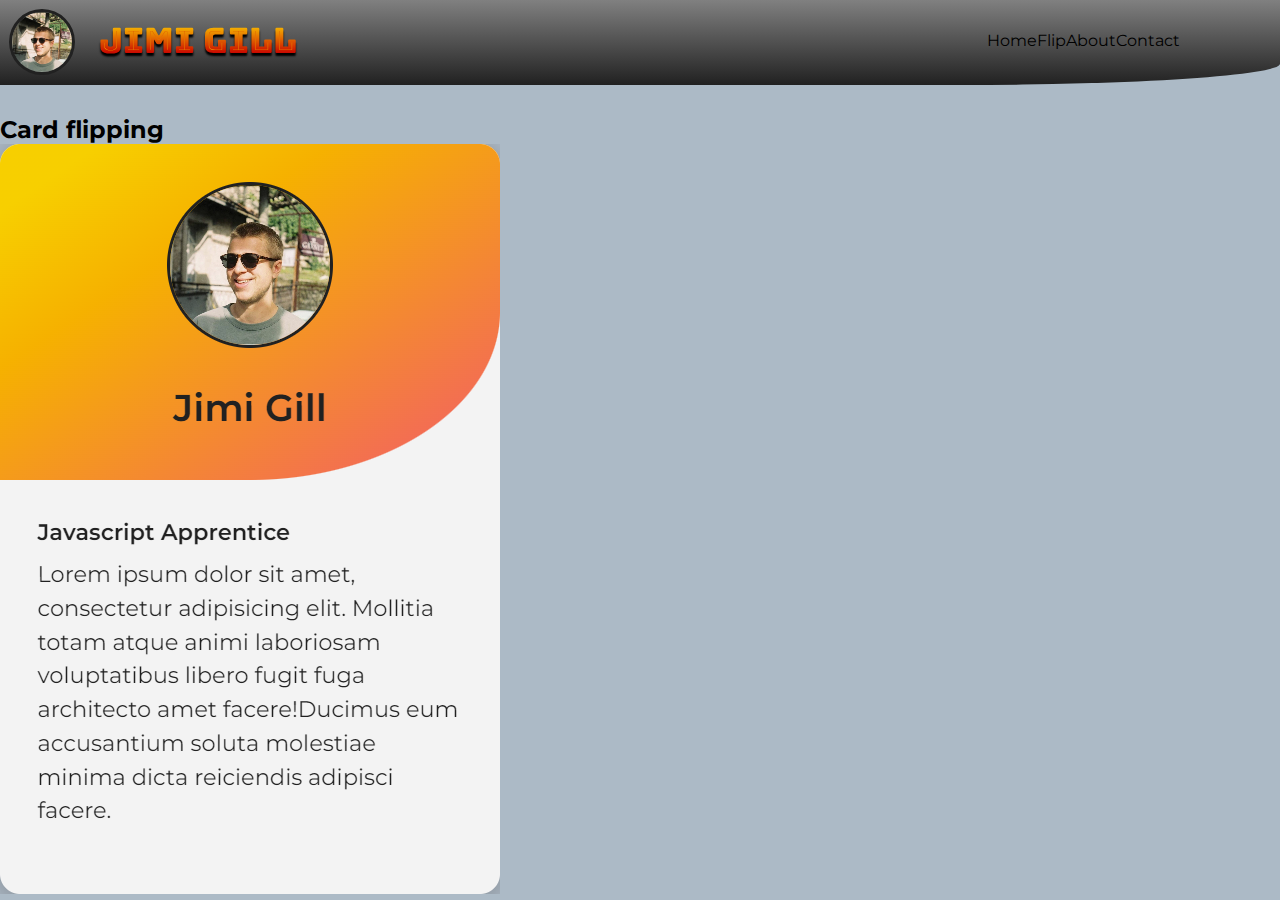
<file: index.html>
<!DOCTYPE html>
<html lang="en">
<head>
    <meta charset="UTF-8">
    <meta name="viewport" content="width=device-width, initial-scale=1.0">
    <title>Card Flipping</title>
    <link rel="stylesheet" href="style.css">
    <link rel="stylesheet" href="transitions.css">
    <link href="https://fonts.googleapis.com/css2?family=Bungee+Spice&family=Honk&family=Montserrat:ital,wght@0,100..900;1,100..900&display=swap" rel="stylesheet">
</head>

<body>

<div class="transition transition-2 is-active"></div>

<div class="page">

    <header>
        <nav>
            <div class="title">
            <img src="img/pp.jpeg" alt="Profile pic" class="logo">
            <h1>Jimi Gill</h1>
            </div>
            <ul class="menu">
                <li class="menu__item is-active">Home</li>
                <li class="menu__item"><a href="flip.html">Flip</a></li>
                <li class="menu__item">About</li>
                <li class="menu__item">Contact</li>
            </ul>
        </nav>
    </header>

    <div class="home__flip">
        <h2>Card flipping</h2>
        <img src="img/flip.png" alt="">
    </div>

</div>

    <script src="main.js"></script>

</body>
</html>
</file>
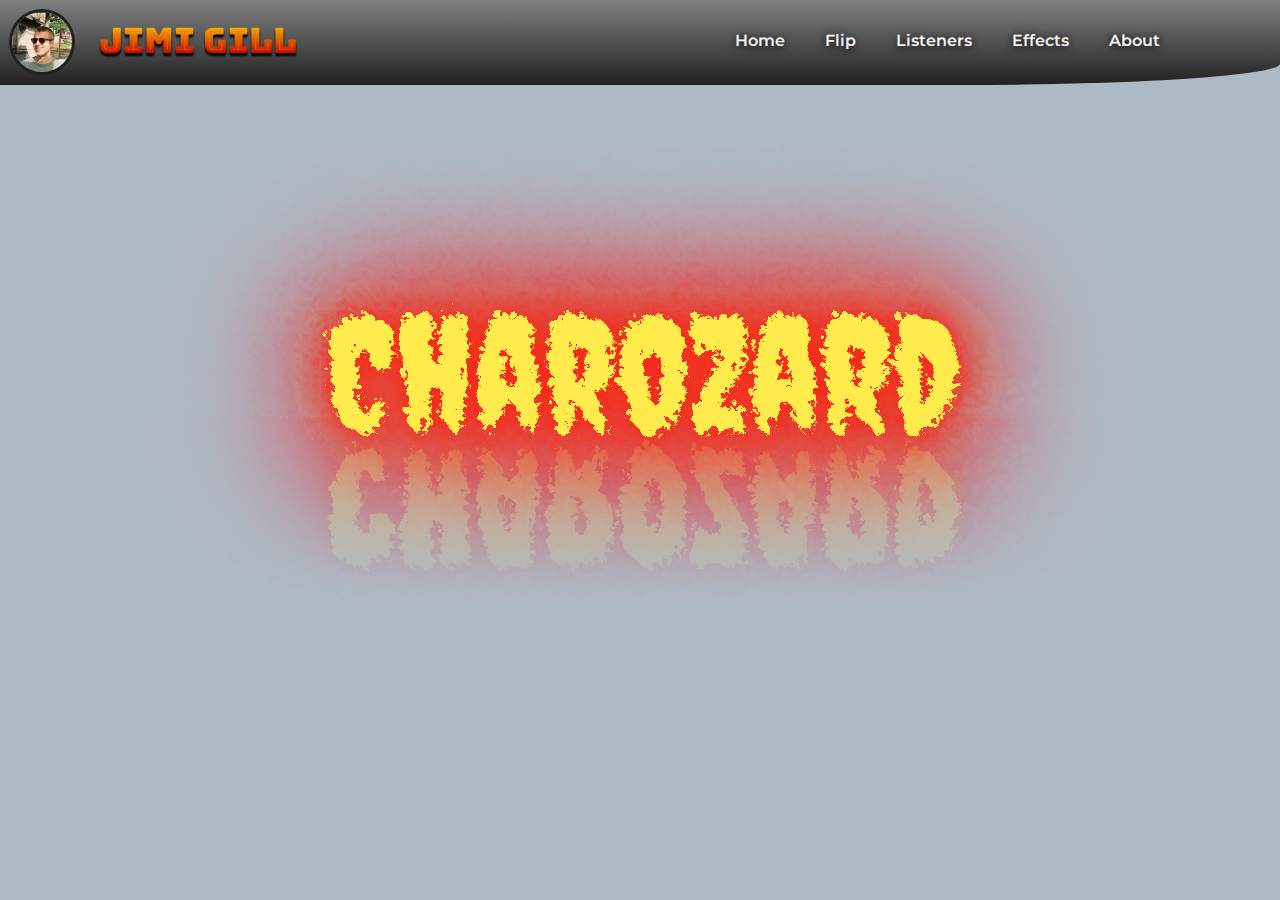
<file: effects.html>
<!DOCTYPE html>
<html lang="en">
<head>
    <meta charset="UTF-8">
    <meta name="viewport" content="width=device-width, initial-scale=1.0">
    <title>Jimi Gill - Experiments</title>
    <link rel="stylesheet" href="style.css">
    <link rel="stylesheet" href="transitions.css">
    <link href="https://fonts.googleapis.com/css2?family=Bungee+Spice&family=Honk&family=Montserrat:ital,wght@0,100..900;1,100..900&family=Creepster&family=Oi&family=Merienda:wght@300..900&display=swap" rel="stylesheet">
</head>

<body>

<div class="transition transition-2 is-active"></div>

<div class="page">

    <header>
        <nav>
            <div class="title">
            <img src="img/pp.jpeg" alt="Profile pic" class="logo">
            <h1 id ="banner">Jimi Gill</h1>
            </div>
            <ul class="menu">
                <li class="menu_item"><a href="index.html">Home</a></li>
                <li class="menu_item"><a href="flip.html">Flip</a></li>
                <li class="menu_item"><a href="listeners.html">Listeners</a></li>
                <li class="menu_item is-active">Effects</li>
                <li class="menu_item">About</li>
            </ul>
        </nav>
    </header>
    
    <section class="fire">
        <div>Charozard</div>
    </section>

    <svg>
        <filter id="flame">
            <feTurbulence id="turbulence" baseFrequency="0.1 0.1" numOctaves="3" seed="4">
                <animate attributeName="baseFrequency" dur="10s" values="0.1 0.1; 0.13 0.13" repeatCount="indefinite">
                </animate>
            </feTurbulence>
            <feDisplacementMap in="SourceGraphic" scale="17">
            </feDisplacementMap>
        </filter>
    </svg>

</div>

    <script src="main.js"></script>

</body>
</html>
</file>
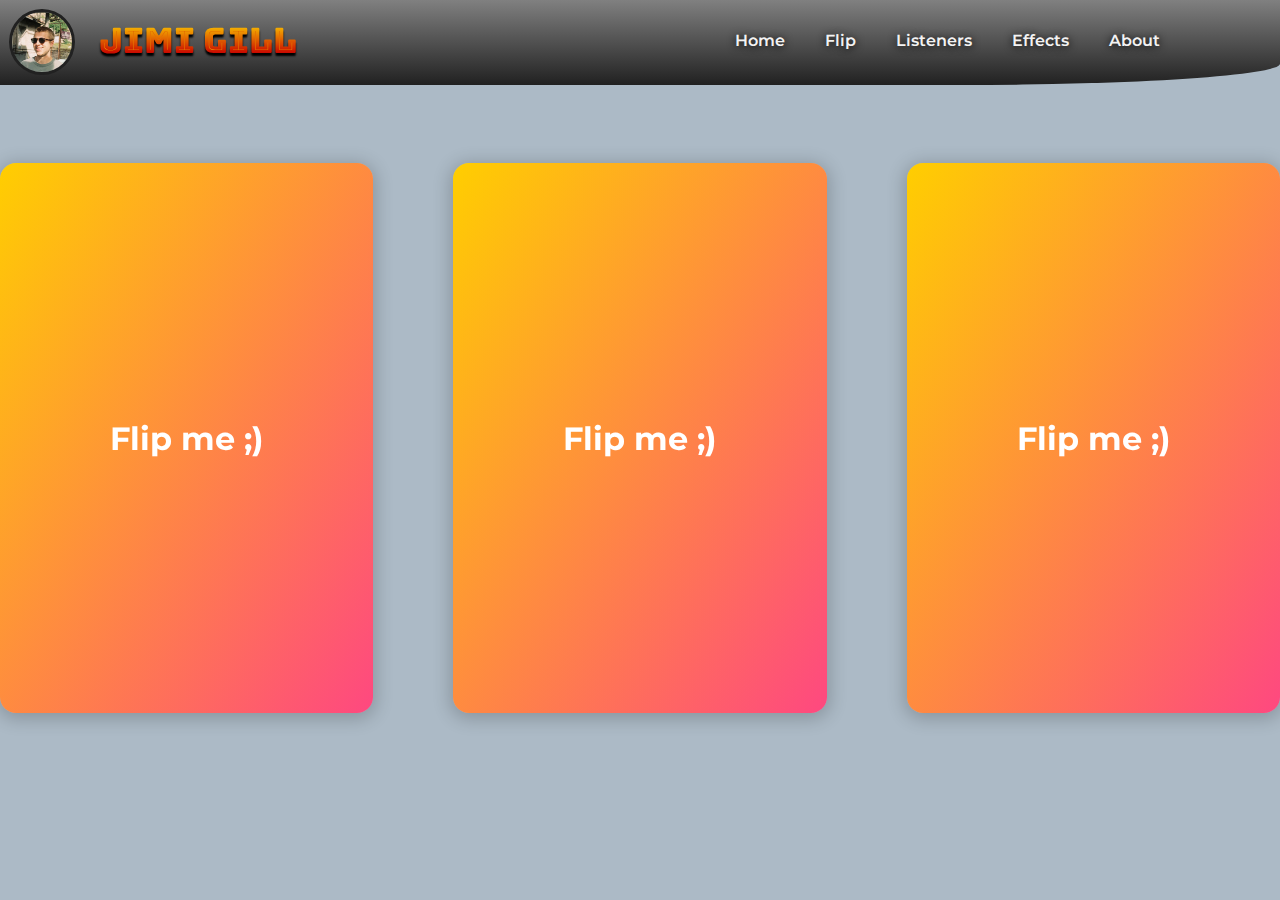
<file: flip.html>
<!DOCTYPE html>
<html lang="en">
<head>
    <meta charset="UTF-8">
    <meta name="viewport" content="width=device-width, initial-scale=1.0">
    <title>Jimi Gill - Experiments</title>
    <link rel="stylesheet" href="style.css">
    <link rel="stylesheet" href="transitions.css">
    <link href="https://fonts.googleapis.com/css2?family=Bungee+Spice&family=Honk&family=Montserrat:ital,wght@0,100..900;1,100..900&family=Creepster&family=Oi&family=Merienda:wght@300..900&display=swap" rel="stylesheet">
</head>
<body>

    <div class="transition transition-2 is-active"></div>

    <div class="page">

        <header>
            <nav>
                <div class="title">
                <img src="img/pp.jpeg" alt="Profile pic" class="logo">
                <h1>Jimi Gill</h1>
                </div>
                <ul class="menu">
                    <li class="menu_item"><a href="index.html">Home</a></li>
                    <li class="menu_item is-active">Flip</li>
                    <li class="menu_item"><a href="listeners.html">Listeners</a></li>
                    <li class="menu_item"><a href="effects.html">Effects</a></li>
                    <li class="menu_item">About</li>
                </ul>
            </nav>
        </header>

        <section class="cards">
            <div class="card">
                <div class="card_inner">
                    <div class="card_face card_face-front">
                        <h2>Flip me ;)</h2>
                    </div>
                    <div class="card_face card_face-back">
                        <div class="card_content">
                            <div class="card_header">
                                <img src="img/pp.jpeg" alt="" class="pp">
                                <h2>Jimi Gill</h2>
                            </div>
                            <div class="card_body">
                                <h3>Javascript Apprentice</h3>
                                <p>
                                    Lorem ipsum dolor sit amet, consectetur adipisicing elit.
                                    Mollitia totam atque animi laboriosam voluptatibus libero fugit 
                                    fuga architecto amet facere!Ducimus eum accusantium soluta molestiae.
                                </p>
                            </div>
                        </div>
                    </div>
                </div>
            </div>
            <div class="card">
                <div class="card_inner">
                    <div class="card_face card_face-front">
                        <h2>Flip me ;)</h2>
                    </div>
                    <div class="card_face card_face-back">
                        <div class="card_content">
                            <div class="card_header">
                                <img src="img/pp.jpeg" alt="" class="pp">
                                <h2>Jimi Gill</h2>
                            </div>
                            <div class="card_body">
                                <h3>Javascript Apprentice</h3>
                                <p>
                                    Lorem ipsum dolor sit amet, consectetur adipisicing elit.
                                    Mollitia totam atque animi laboriosam voluptatibus libero fugit 
                                    fuga architecto amet facere!Ducimus eum accusantium soluta molestiae.
                                </p>
                            </div>
                        </div>
                    </div>
                </div>
            </div>
            <div class="card">
                <div class="card_inner">
                    <div class="card_face card_face-front">
                        <h2>Flip me ;)</h2>
                    </div>
                    <div class="card_face card_face-back">
                        <div class="card_content">
                            <div class="card_header">
                                <img src="img/pp.jpeg" alt="" class="pp">
                                <h2>Jimi Gill</h2>
                            </div>
                            <div class="card_body">
                                <h3>Javascript Apprentice</h3>
                                <p>
                                    Lorem ipsum dolor sit amet, consectetur adipisicing elit.
                                    Mollitia totam atque animi laboriosam voluptatibus libero fugit 
                                    fuga architecto amet facere!Ducimus eum accusantium soluta molestiae.
                                </p>
                            </div>
                        </div>
                    </div>
                </div>
            </div>
        </section>
    </div>
<script src="main.js"></script>
</body>
</html>
</file>
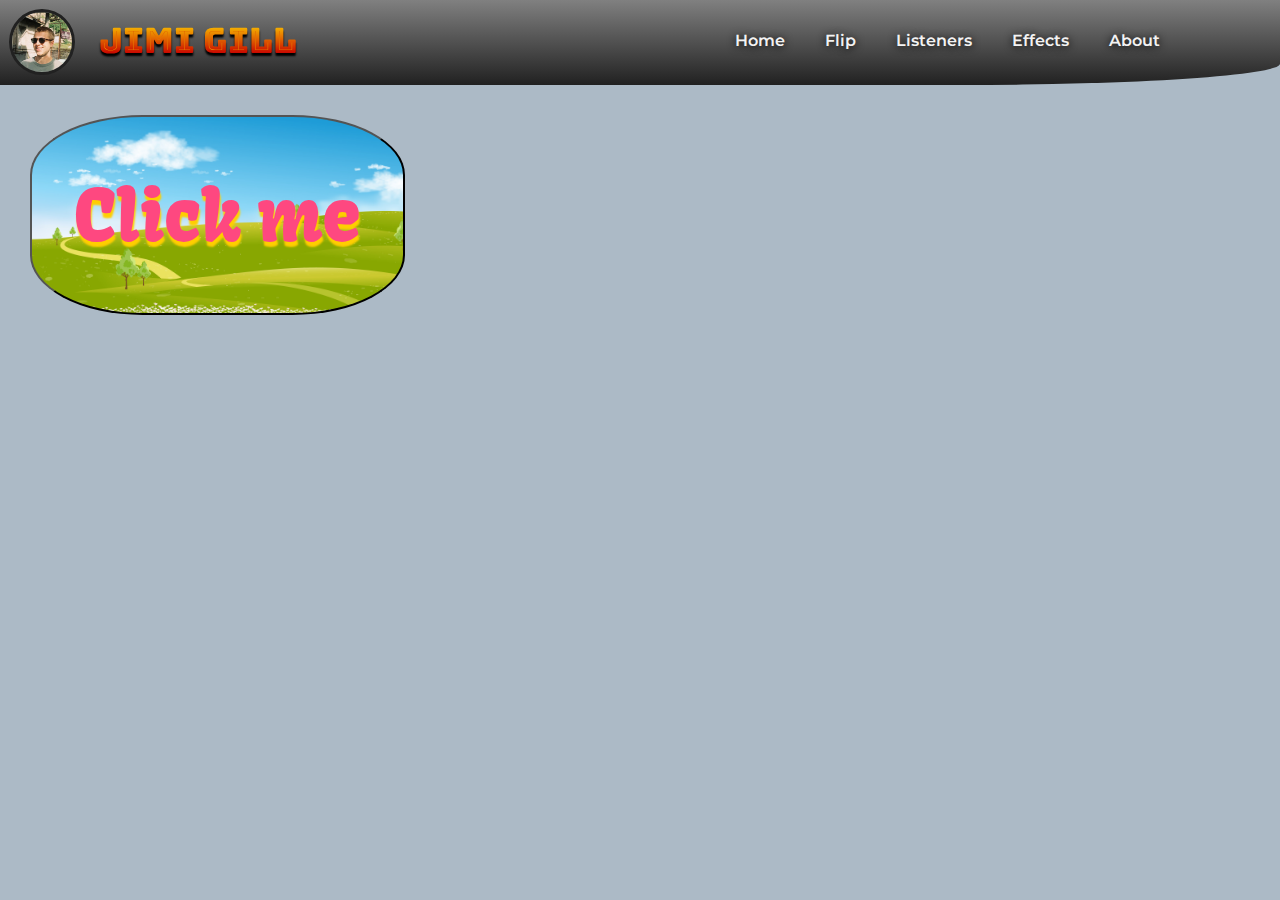
<file: listeners.html>
<!DOCTYPE html>
<html lang="en">
<head>
    <meta charset="UTF-8">
    <meta name="viewport" content="width=device-width, initial-scale=1.0">
    <title>Jimi Gill - Experiments</title>
    <link rel="stylesheet" href="style.css">
    <link rel="stylesheet" href="transitions.css">
    <link href="https://fonts.googleapis.com/css2?family=Bungee+Spice&family=Honk&family=Montserrat:ital,wght@0,100..900;1,100..900&family=Creepster&family=Oi&family=Merienda:wght@300..900&family=Kavoon&display=swap" rel="stylesheet">
</head>

<body>

<div class="transition transition-2 is-active"></div>

<div class="page">

    <header>
        <nav>
            <div class="title">
            <img src="img/pp.jpeg" alt="Profile pic" class="logo">
            <h1 id ="banner">Jimi Gill</h1>
            </div>
            <ul class="menu">
                <li class="menu_item"><a href="index.html">Home</a></li>
                <li class="menu_item"><a href="flip.html">Flip</a></li>
                <li class="menu_item is-active">Listeners</li>
                <li class="menu_item"><a href="effects.html">Effects</a></li>
                <li class="menu_item">About</li>
            </ul>
        </nav>
    </header>
    
    <div id="scary">
    <button id="scary_button"><h4 id="scary_button-text">Click me</h1></button>
    </div>

    <svg>
        <filter id="flames">
            <feTurbulence id="turbulence" baseFrequency="0.1 0.1" numOctaves="3" seed="4">
                <animate attributeName="baseFrequency" dur="5s" values="0.1 0.1; 0.14 0.14" repeatCount="indefinite">
                </animate>
            </feTurbulence>
            <feDisplacementMap in="SourceGraphic" scale="7">
            </feDisplacementMap>
        </filter>
    </svg>

</div>

    <script src="main.js"></script>

</body>
</html>
</file>
<file: style.css>
:root {
    --primary: #FFCE00;
    --secondary: #FE4880;
    --dark: #212121;
    --light: #F3F3F3;
}

* {
    margin: 0;
    padding: 0;
}

body {
    font-family: Montserrat, sans-serif;
    width: 100%;
    min-height: 100vh;
    background-color: #acbac6;
}

header {
    padding-bottom: 30px;
}

nav {
    display: flex;
    justify-content: space-between;
    align-items: center;
    padding-bottom: 10px;
    padding-top: 5px;
    background-image: linear-gradient(360deg, var(--dark), gray);
    border-radius: 0 0 25% 0;
}

nav .title {
    display: flex;
    justify-content: flex-start;
    align-items: center;
    gap: 1.5rem;
    width: 500px;
}

nav h1 {
    align-items: center;
    font-size: 35px;
    font-family: Bungee Spice;
    text-shadow: 0px 3px 2px black;
}

nav .menu {
    list-style-type: none;
    display: flex;
    align-items: center;
    justify-content: flex-end;
    margin-right: 100px;
}

nav .menu .menu_item {
    display: block;
    padding: 5px 15px;
    margin-left: 5px;
    margin-right: 5px;
    color: var(--light);
    text-shadow: 0px 1px 8px black;
    font-weight: 600;
    border-top: 3px solid transparent;
    border-bottom: 3px solid transparent;
}

nav .menu .menu_item:hover {
    color: orange;
    border-color: orange;
}

nav .logo {
    margin-left: 9px;
    margin-top: 
    4px;
    width: 60px;
    border-radius: 50%;
    border: 3px solid var(--dark);
}

nav a {
    color: inherit;
    text-decoration: inherit;
}

.cards {
    padding-top: 3rem;
    display: flex;
    flex-wrap: flex;
    gap: 5rem;
    justify-content: center;
}

.card {
    margin: 0 0 0;
    width: 375px;
    height: 550px;
    perspective: 1000px;
}

.card_inner {
    width: 100%;
    height: 100%;
    transition: transform 1s;
    transform-style: preserve-3d;
    cursor: pointer;
    position: relative;
}

.card_inner.is-flipped {
    transform: rotateY(180deg);
    transition: transform 0.5s ease-out;

}

.card_face {
    position: absolute;
    height: 100%;
    width: 100%;
    -webkit-backface-visibility: hidden;
    backface-visibility: hidden;
    overflow: hidden;
    border-radius: 16px;
    box-shadow: 0px 3px 18px 3px RGBA(0,0,0,0.2);
}

.card_face-front {
    background-image: linear-gradient(to bottom right, var(--primary),var(--secondary));
    display: flex;
    align-items: center;
    justify-content: center;
}

.card_face-front h2 {
    color: #FFF;
    font-size: 32px;
}

.card_face-back {
    background-color: var(--light);
    transform: rotateY(180deg);
}

.card_content {
    width: 100%;
    height: 100%;
}

.card_header {
    position: relative;
    padding: 30px 30px 40px;
}

.card_header:after {
    content: '';
    display: block;
    position: absolute;
    top: 0;
    left: 0;
    right: 0;
    bottom: 0;
    z-index: -1;
    border-radius: 0 0 35% 0 ;
    background-image: linear-gradient(to bottom right, var(--primary) 10% ,var(--secondary) 115%);
}

.pp {
    display: block;
    width: 128px;
    height: 128px;
    margin: 0 auto 30px;
    border-radius: 50%;
    border: 3px solid var(--dark);
    object-fit: cover;
}

.card_header h2 {
    color: var(--dark);
    font-size: 30px;
    font-weight: 625;
    text-align: center;
}

.card_body {
    padding: 30px;
}

.card_body h3 {
    color: var(--dark);
    font-size: 18px;
    font-weight: 600;
    padding: 0 0 10px 0;
}

.card_body p {
    color: var(--dark);
    font-size: 18px;
    line-height: 1.5;
}

.back-button {
    padding: 25px;
    filter: invert(1) 
}

.home {
    display: flex;
    flex-wrap: flex;
    justify-content: left;
    align-items: center;
    gap: 0.25rem;    
}

.home_card {
    background-color: var(--light);
    height: 380px;
    width: 250px;
    margin-left: 30px;
    display: block;
    text-align: center;
    border-radius: 16px;
    box-shadow: 0px 3px 18px 3px RGBA(0,0,0,0.2);
}

.home_card h2 {
    padding: 10px 0 10px 0;
    margin: auto;
    background: linear-gradient(180deg, var(--primary), #d12d21);
    border-radius: 16px 16px 2px 2px;
    color: var(--light);
    font-size: 20px;
    text-shadow: 0px 1px 4px black;

}

.home_card.flip img {
    display: block;
    margin-top: 20px;
    margin-left: auto;
    margin-right: auto;
    box-shadow: 0px 0px 8px 0px RGBA(0,0,0,0.2);
    border-radius: 16px 16px 16px 16px;
    height: 75%;
}

.home_card.listeners img {
    display: block;
    margin-top: 20px;
    margin-left: auto;
    margin-right: auto;
    height: 65%;
}

.home_card.effects img {
    display: block;
    margin-top: 45px;
    margin-left: auto;
    margin-right: auto;
    height: 55%;
}

svg {
    width: 0;
    height: 0;
}

#scary {
    padding-left: 30px;
}

#scary_button {
    font-size: 35px;
    height: 200px;
    width: 375px;
    cursor: pointer;
    border-radius: 30%;
    background-image: url(img/happy.jpg);
    background-size: cover;
}

#scary_button-text {
    font-family: Kavoon;
    font-size: 70px;
    font-weight: 500;
    text-shadow: 1px 5px 2px var(--primary);
    color: var(--secondary)
}

#scary_button.mouse-on {
    background-image: url(img/horror.jpg);
    background-size: contain;
}

#scary_button-text.flame-on {
    font-family: Creepster;
    font-size: 75px;
    color: #ffeb4b;
    text-shadow: 0 0 20px #f62817, 0 0 40px #f62817, 0 0 60px #f62817, 0 0 80px #f62817, 0 0 100px #f62817;
    filter: url(#flames);
}

#scary_button.clicked {
    background-image: url(img/cash.jpg);
    background-size: cover;
}

#scary_button-text.clicked {
    font-family: Honk;
    font-size: 60px;
    font-weight: 1;
    text-shadow: 1px 5px 2px green;
    color: var(--light);
}


.fire {
    padding-top: 10rem;
    position: relative;
    text-align: center;
    width: 100%;
    filter: url(#flame);
}

.fire div {
    font-family: Creepster;
    font-size: 10rem;
    position: relative;
    color: #ffeb4b;
    text-shadow: 0 0 20px #f62817, 0 0 50px #f62817, 0 0 100px #f62817, 0 0 150px #f62817, 0 0 200px #f62817;
    -webkit-box-reflect: below -50px linear-gradient(transparent, #0006);
}
</file>
<file: transitions.css>
.transition-1 {
    position: fixed;
    top: 0;
    left: 0;
    right: 0;
    bottom: 0;
    z-index: 101;
    background-color: var(--dark);
    opacity: 0;
    pointer-events: none;
    transition: 0.1s linear;
}

.transition-1.is-active {
    opacity: 1;
    pointer-events: all;
}

.transition-2 {
    position: fixed;
    top: 0;
    left: -100%;
    width: 100%;
    bottom: 0;
    z-index: 101;
    background-color: var(--dark);
    transition: 0.3s ease-out;
}

.transition-2.is-active {
    left: 0;
}

.transition-3 {
    position: fixed;
    top: 100%;
    left: 0;
    right: 0;
    height: 100%;
    z-index: 101;
    background-color: var(--dark);
    transition: 0.5s ease-out;
}

.transition-3.is-active {
    top: 0;
}
</file>
